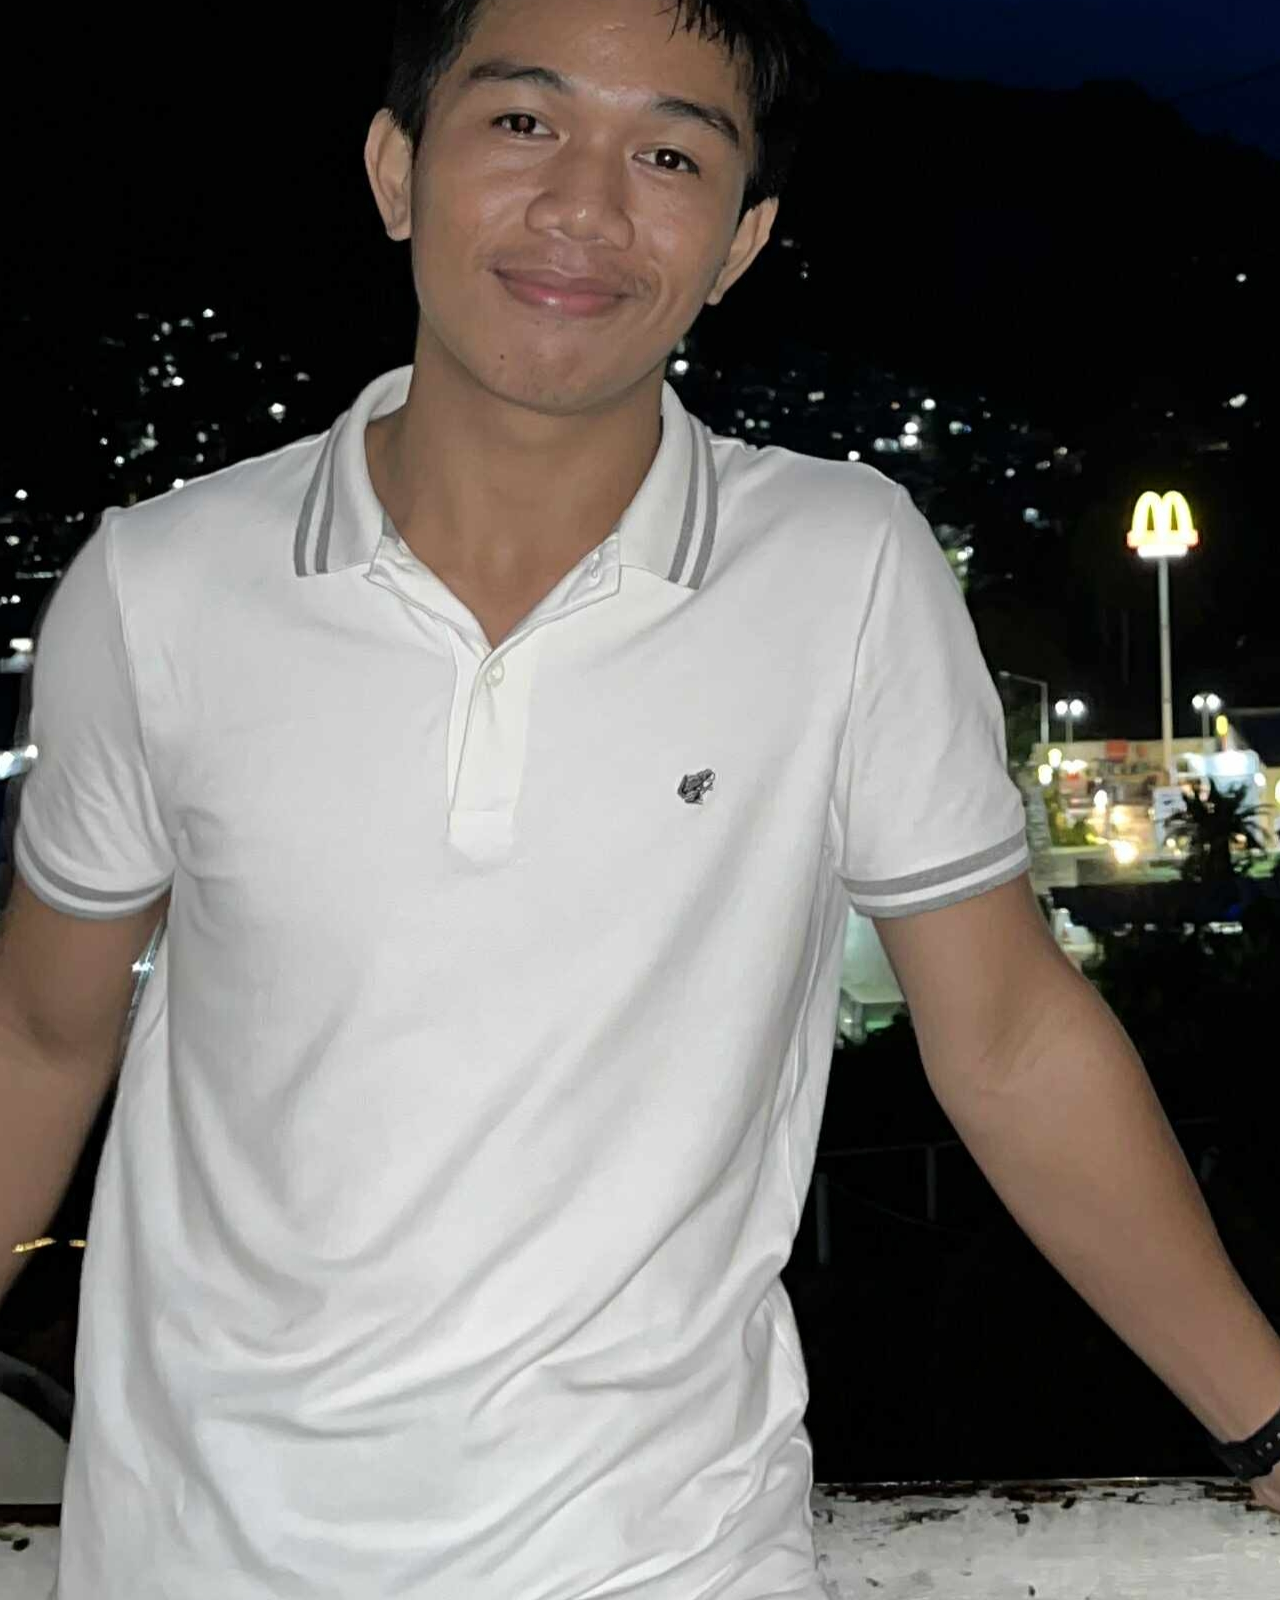
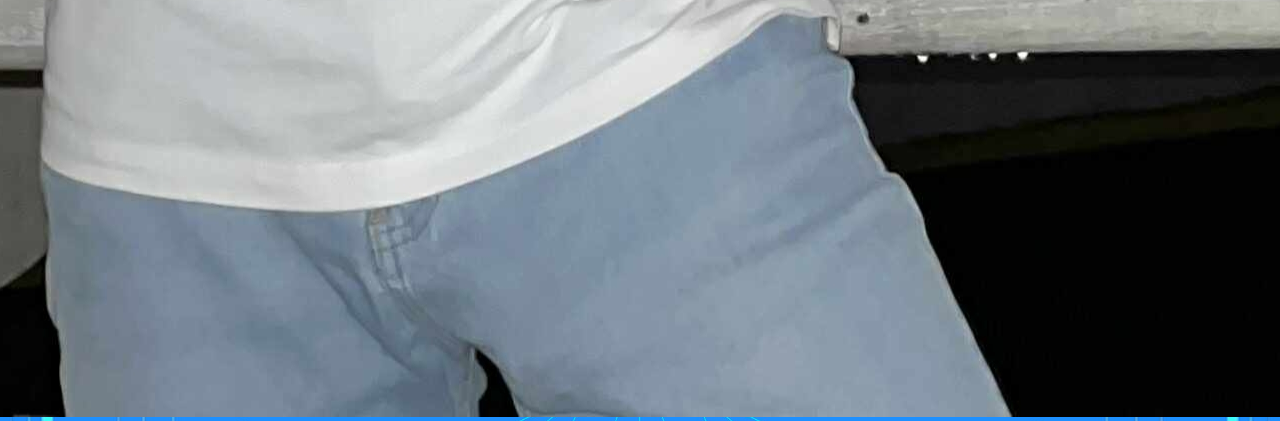
<file: index.html>
<!DOCTYPE html>
<html lang="en">
<link rel="stylesheet" href="https://cdnjs.cloudflare.com/ajax/libs/font-awesome/6.5.1/css/all.min.css">


<head>
    <link rel="stylesheet" href="style.css">
</head>

<body>

<nav class="nav1">
    <a href="index.html">Home</a>
    <a href="aboutme.html">About Me</a>
    <a href="skills.html">Skills</a>
    <a href="portfolio.html">Project</a>
    <a class="adjust" href="contact.html">Contact Page</a>
</nav>

<div class="hero">
    <div class="hero-text">
        <h2 class="index_h2">
            Hello, its Me<br>
           <span class="name">Jasffer M. Nacase</span><br>
            BSIT-2A
        </h2>
        <div class="social-icons">
      <i class="fa-brands fa-facebook"></i>
      <i class="fa-brands fa-facebook-messenger"></i>
      <i class="fa-brands fa-instagram"></i>
        <p class="index_p"> Failure is when you give up, even there is still an opportunity. </p>
        </div>
    </div>

    <img class="index_img" src="pic1.jpg" alt="Profile picture">
</div>

</body>


</html>
</file>
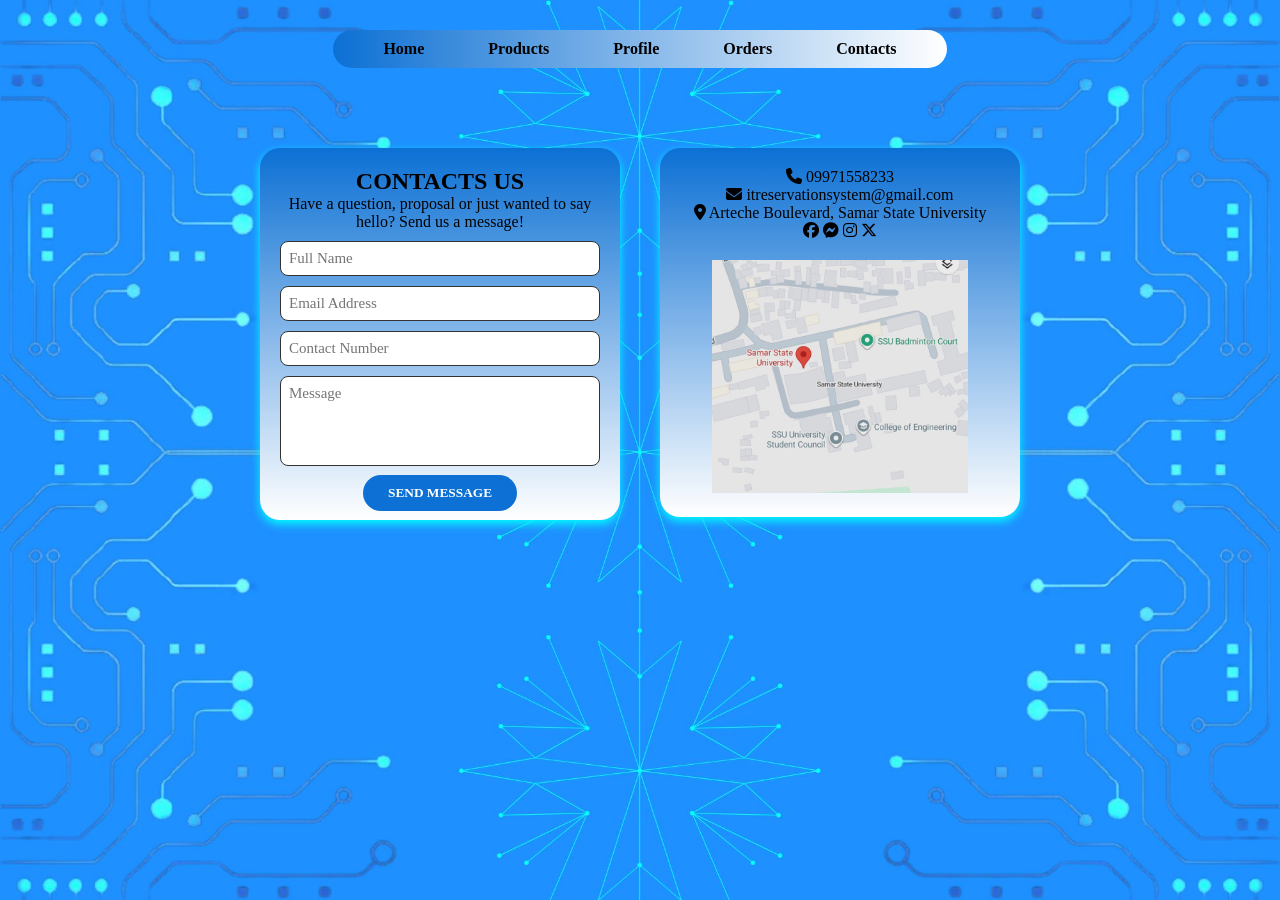
<file: contacts.html>
<!DOCTYPE html>
<html lang="en">
<head>
  <meta charset="UTF-8">
  <meta name="viewport" content="width=device-width, initial-scale=1.0">
  <title>Contact Us - IT Merchandise</title>
  <link rel="stylesheet" href="style1.css">
  <link rel="stylesheet" href="https://cdnjs.cloudflare.com/ajax/libs/font-awesome/6.5.0/css/all.min.css">
  
</head>

<body>

<div class="navbar">
  <div class="nav-icons">
    <a href="homepage.html">Home</a>
    <a href="products.php">Products</a>
    <a href="profile.php">Profile</a>
    <a href="orders.php">Orders</a>
    <a href="contacts.html">Contacts</a>
  </div>
</div>

<div class="contact-wrapper">

 
  <div class="contacts-container-right">
    <div class="contact-us">
      <h2>CONTACTS US</h2>
      <p>Have a question, proposal or just wanted to say hello? Send us a message!</p>

      <form action="https://api.web3forms.com/submit" method="POST">
        <input type="hidden" name="access_key" value="ee8ad18a-57d9-44c9-9510-5f898f9c6ab0">
        <input type="text" id="name" name="name" placeholder="Full Name">
        <input type="text" id="email" name="email" placeholder="Email Address">
        <input type="number" id="number" name="number" placeholder="Contact Number">
        <textarea id="message" name="message" placeholder="Message"></textarea>

        <button type="submit" name="send-btn">SEND MESSAGE</button>
      </form>

    </div>
  </div>

 
  <div class="contacts-container-left">

    <div class="info-row">
      <i class="fa-solid fa-phone"></i>
      <span>09971558233</span>
    </div>

    <div class="info-row">
      <i class="fa-solid fa-envelope"></i>
      <span>itreservationsystem@gmail.com</span>
    </div>

    <div class="info-row">
      <i class="fa-solid fa-location-dot"></i>
      <span>Arteche Boulevard, Samar State University</span>
    </div>

    <div class="social-icons">
      <i class="fa-brands fa-facebook"></i>
      <i class="fa-brands fa-facebook-messenger"></i>
      <i class="fa-brands fa-instagram"></i>
      <i class="fa-brands fa-x-twitter"></i>
    </div>

    <img class="map" src="map.jpg">

  </div>

</div>

</body>
</file>
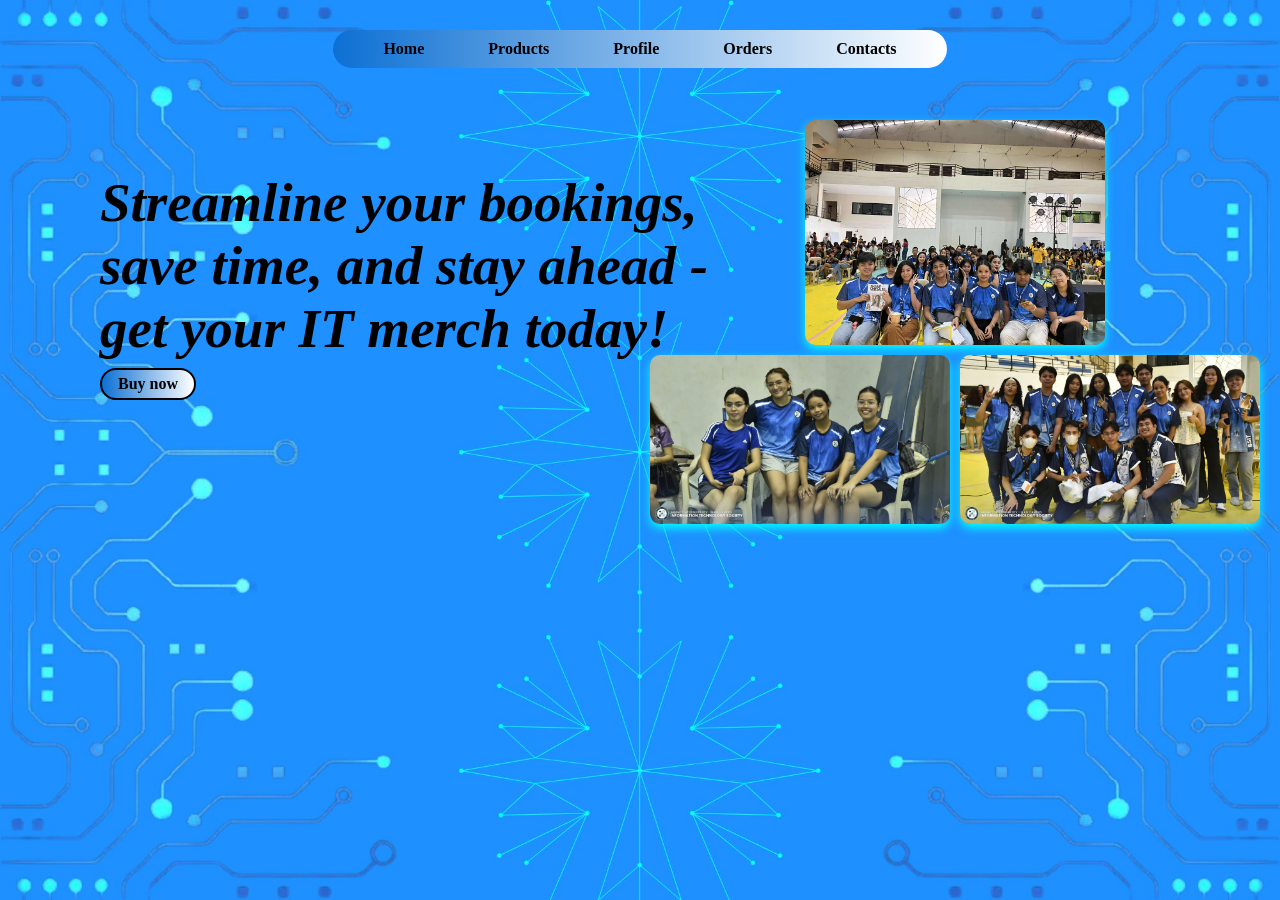
<file: homepage.html>
<!DOCTYPE html>
<html lang="en">
<head>
  <meta charset="UTF-8">
  <meta name="viewport" content="width=device-width, initial-scale=1.0">
  <title>IT Merchandise</title>
  <link rel="stylesheet" href="style1.css">
</head>
<body >
  <!-- Wrap everything in one container -->
  
    <div class="navbar">
      <div class="nav-icons">
        <a href="homepage.html">Home</a>
        <a href="products.php">Products</a>
        <a href="profile.php">Profile</a>
        <a href="orders.php">Orders</a>
        <a href="contacts.php">Contacts</a>
      </div>
    </div>

<div class="title1">
  <h2 class="title"><br>
  Streamline your bookings,<br>save time, and stay ahead - <br>get your IT merch today!</h2>
    <a class="buy-now" href="products.php">Buy now</a>
</div>

<div class="photo">

    <img class="top-img" src="home3.jpg"></img>
<div class="bottom-row">
    <img class="bottom-img" src="home2.jpg"></img>
    <img class="bottom-img" src="home1.jpg"></img >
</div>
</div>



</body>
</file>
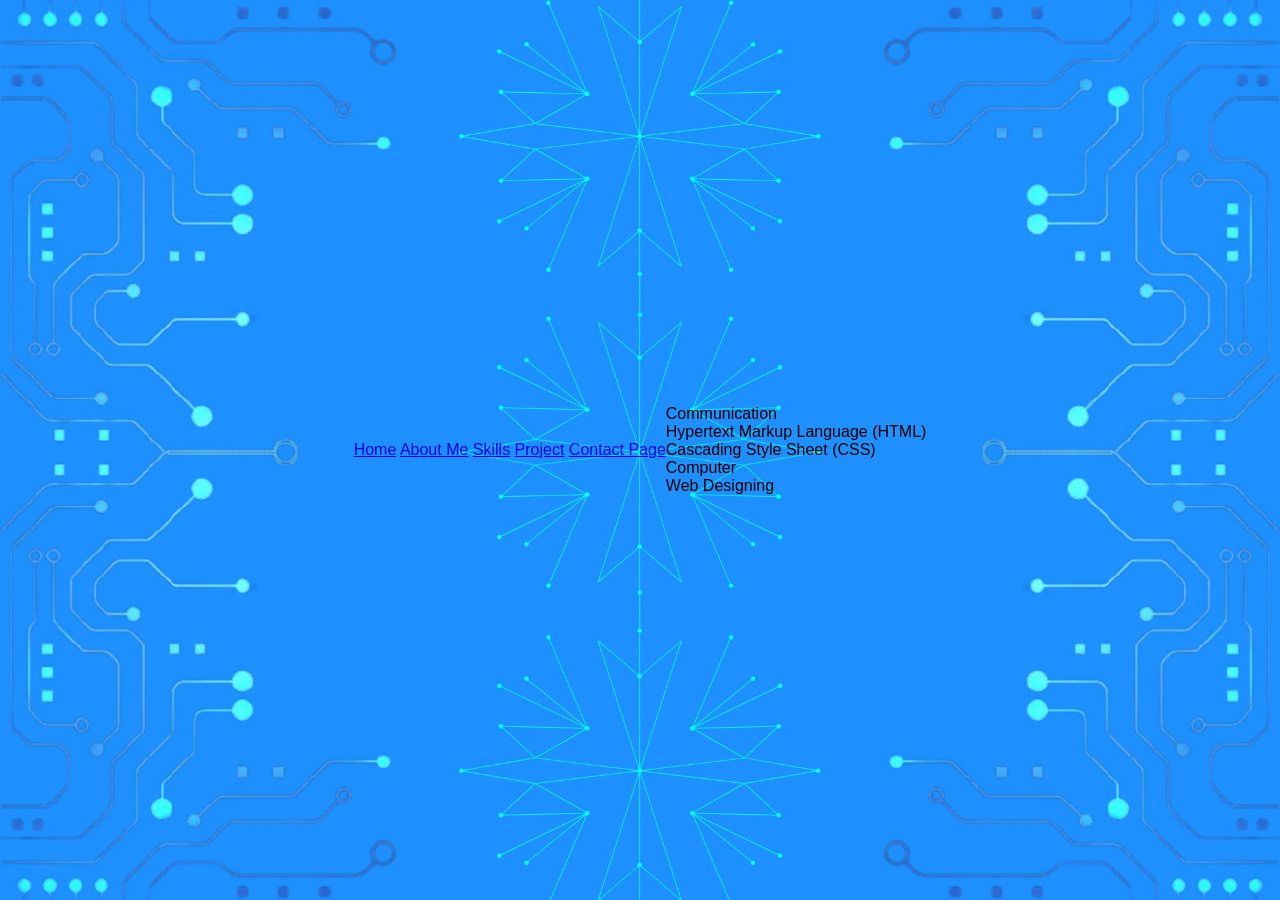
<file: skills.html>
<!DOCTYPE html>
<html lang="en">
<link rel="stylesheet" href="https://cdnjs.cloudflare.com/ajax/libs/font-awesome/6.5.1/css/all.min.css">


<head>
    <link rel="stylesheet" href="style.css">
</head>

<nav class="nav1">
    <a href="index.html">Home</a>
    <a href="aboutme.html">About Me</a>
    <a href="skills.html">Skills</a>
    <a href="portfolio.html">Project</a>
    <a class="adjust" href="contact.html">Contact Page</a>
</nav>

<div class="skills-container">
<div class="skills-box">
<p>Communication</p>
</div>

<div class="skills-box">
<p>Hypertext Markup Language (HTML)</p>
</div>

<div class="skills-box">
<p>Cascading Style Sheet (CSS)</p>
</div>

<div class="skills-box">
<p>Computer</p>
</div>

<div class="skills-box">
<p>Web Designing</p>
</div>
</div>
</file>
<file: style.css>
@import url(https://fonts.google.com/);

.index{
    background-image: url("bg3.jpg");
    background-size: 100%;
    margin:0;
    height:100vh;
    display:flex;
    justify-content: center;
    align-items:center;
    text-align: center;
}

.index1{
   
    font-family:orbitron;
    color: white;
    font-size: 50px;
    font-weight:bold;
    text-align: center;
    margin: 0;
    height: 220px;
    display:flex;

}

.index2{
    width:550px;
    height: 463.23px;
    margin: auto;
    display: block;
    align-items: right;
    padding-right: 5%;
    animation: float 4s ease-in-out infinite;
}

@keyframes float {
    0% {
        transform: translateY(0px);
    }
    50% {
        transform: translateY(-20px);
    }
    100% {
        transform: translateY(0px);
    }
}


.index3{
    text-align:center;
    padding-left:23%;
    
}

.indexsign{ 

  display: inline-block;
  color: #fff;
  text-decoration: none;
  font-size: 30px;
  border: 2px solid white;
  padding: 8px 20px;
  border-radius: 50px;
  
}
    
.indexsign:hover{
  background-color: white;
  color: #1e90ff;
}




* {
  margin: 0;
  padding: 0;
  box-sizing: border-box;
  font-family: 'Georgia', sans-serif;
}

body {
  display: flex;
  justify-content: center;
  align-items: center;
  height: 100vh;
  background-image: url("bg3.jpg");
  background-size: 100%;
}

.signincontainer {
  width: 800px;
  height: 450px;
  display: flex;
  border-radius: 15px;
  overflow: hidden;
  box-shadow: 0 4px 20px rgba(0,0,0,0.1);
}


.signinleft {
  flex: 1;
  background: linear-gradient(to bottom right,  #1E90FF);
  color: white;
  display: flex;
  flex-direction: column;
  justify-content: center;
  align-items: center;
  text-align: center;
  padding: 40px;
}

.signinleft button {
  background: transparent;
  border: 2px solid white;
  color: white;
  padding: 10px 25px;
  border-radius: 25px;
  font-weight: bold;
  cursor: pointer;
  margin-top: 20px;
}

.signinleft button:hover {
  background: white;
  color:  #1E90FF;
}


.signinright {
  flex: 1;
  background: #fff;
  display: flex;
  flex-direction: column;
  justify-content: center;
  align-items: center;
  padding: 40px;
}

.signinright h2 {
  color:  #1E90FF;
  margin-bottom: 20px;
}

.signinright form{
    display:flex;
    flex-direction: column;
    align-items: center;
}

.signinfield {
  width: 100%;
  margin: 10px 0;
}

.signinfield input {
  width: 100%;
  padding: 10px;
  border: 1px solid  #1E90FF;
  border-radius: 25px;
  outline: none;
  text-align: center;
}

.signina {
  display: block;
  margin: 5px 0;
  text-decoration: none;
  font-size: 20px;
  color:  #1E90FF;
}

.login-btn {
  
  background:  #1E90FF;
  color: white;
  border: none;
  padding: 10px 30px;
  border-radius: 25px;
  cursor: pointer;
  font-weight: bold;
  margin-top: 8px;
  
  
}

.login-btn:hover {
  background:  #1E90FF;
}



.signupcontainer {
  display: flex;
  width: 800px;
  height: 450px;
  border-radius: 20px;
  box-shadow: 0 0 15px rgba(0, 0, 0, 0.1);
  overflow: hidden;
}

.signupform-container {
  flex: 1;
  padding: 50px;
  background-color: #fff;
}

.signupform-container h2 {
  color:  #1E90FF;
  margin-bottom: 20px;
}

.signupinput-group {
  position: relative;
  margin-bottom: 15px;
}

.signupinput-group i {
  position: absolute;
  left: 15px;
  top: 50%;
  transform: translateY(-50%);
  color: #333;
}

.signupinput-group input {
  width: 100%;
  padding: 10px 40px;
  border: none;
  background-color:  skyblue;
  border-radius: 25px;
  outline: none;
  color: #000;
}

.signuptoggle {
  position: absolute;
  right: 15px;
  top: 50%;
  transform: translateY(-50%);
  cursor: pointer;
}

.signupbtn {
  width: 100%;
  background-color:  #1E90FF;
  border: none;
  color: white;
  padding: 20px;
  border-radius: 25px;
  cursor: pointer;
  font-weight: bold;
}

.signupside-container {
  flex: 1;
  background-color:  #1E90FF;
  color: white;
  display: flex;
  flex-direction: column;
  justify-content: center;
  align-items: center;
  text-align: center;
  padding: 40px;
}

.signupside-container h3 {
  font-size: 22px;
  margin-bottom: 10px;
}

.signupside-container p {
  font-size: 14px;
  margin-bottom: 20px;
}

.signupbtn-outline {
  background:  #1E90FF;
  color: white;
  color: white;
  border: 2px solid #fff;
  margin: 5px 0px;
  border-radius: 25px;
  text-decoration: none;
  font-weight: bold;
  padding: 8px 20px;
  font-size: 15px;
}

.signupbtn-outline:hover {
  background-color:  white;
  color: #1E90FF;
}
</file>
<file: style1.css>
@import url(https://fonts.google.com/);


* {
    margin: 0;
    padding: 0;
    box-sizing: border-box;
    font-family: georgia;
}


body {
    background-image: url("bg3.jpg");
    background-size: 100%;
    display: flex;
    flex-direction: column;
    align-items: center;
    padding: 30px 0;
}


.navbar {
    background: linear-gradient(90deg, #0c70d4, white);
    padding: 10px 20px;
    border-radius: 30px;
    display: flex;
    justify-content: center;
    align-items: center;
    margin-bottom: 40px;
}

.nav-icons i {
    font-size: 22px;
    margin: 0 20px;
    color: black;
    cursor: pointer;
    transition: color 0.3s;
    font-weight: bold;
}

a{
    text-decoration: none;
    font-weight: bold;
    gap: 10px;
    color: black;
    padding: 30px;
}


.nav-icons i:hover {
    color: #1E90ff;
}

.profile-card {
    background: linear-gradient(180deg,  #0c70d4, white);
    padding: 30px;
    border-radius: 20px;
    width: 300px;
    height: 350px;
    text-align: center;
    box-shadow: 0 4px 10px cyan;;
}

.profile-card h2 {
    margin-bottom: 15px;
   
}

.profile-pic {
    width: 100px;
    height: 100px;
    border-radius: 50%;
    border: 2px solid #1e90ff;
    margin: 0 auto 10px auto;
    object-fit: cover;
}

.change-photo {
    display: flex;
    justify-content: center;
    align-items: center;
    width: 50px;
    height: 50px;
    background-color: #1e90ff;
    color: white;
    border: none;
    border-radius: 50%;
    cursor: pointer;
    font-weight: bold;
    margin: 10px auto 20px auto;
    transition: 0.3s;
}

.change-photo:hover {
    background-color: #0077e6;
}

.profile-card label {
    font-weight: bold;
    font-size: 13px;
    display: block;
    text-align: left;
    margin-top: 10px;
}

.profile-card input {
    width: 100%;
    padding: 8px;
    margin-top: 5px;
    border: 1px solid #ccc;
    border-radius: 5px;
}

.profile-card .btn-container {
    display: flex;
    justify-content: space-between;
    margin-top: 10px;
}

.profile-card button {
    padding: 8px 20px;
    border: none;
    text-align: center;
    border-radius: 20px;
    background-color: #1e90ff;
    color: white;
    font-weight: bold;
    cursor: pointer;
    transition: 0.3s;
}

.btn-container{
    padding-left: 40px
}


.profile-card button:hover {
    background-color: #1e90ff;
}

.title {
    font-family: lobster;
    font-style: italic;
    color: black;
    font-size: 55px;
    margin: 0;
    height: 240px;
    display:flex;
}

.title1 {
    width: 100%;
    text-align: left;
    padding-left: 100px;

}

.photo {
    position: absolute;
    right: 20px;
    top: 120px;
    display: flex;
    flex-direction: column;
    align-items: center;
    gap: 10px;
    
}

    

.top-img {
    width: 300px; 
    border-radius: 10px;
    box-shadow: 0 4px 10px cyan;
    transition: transform 0.3s ease;
}

.bottom-row {
    display: flex;
    gap: 10px;  
}

.bottom-img {
    width: 300px; 
    border-radius: 10px;
    box-shadow: 0 4px 10px cyan;
    transition: transform 0.3s ease;
}

.top-img:hover,
.bottom-img:hover {
    transform: scale(1.1);
}

.buy-now { 
    display: inline-block;
    background: linear-gradient(90deg,  #0c70d4, white);
    padding: 0.3em 1em; 
    text-decoration: none;
    font-size: 1.0em; 
    font-family: georgia;
    border: 0.15em solid black;
    border-radius: 2em; 
    color: black;
    transition: 0.3s;
    margin-top: 20px;

}

.contacts-container-right{
    background: linear-gradient(180deg,  #0c70d4, white);
    border-radius: 20px;
    width: 360px;
    height: 372px;
    padding: 20px;
    text-align: center;
    box-shadow: 0 4px 10px cyan;
    transition: transform 0.3s ease;
 }

 .map{
    width: 80%;
    margin-top: 20px;
 }

.contacts-container-left{
    background: linear-gradient(180deg,  #0c70d4, white);
    border-radius: 20px;
    text-align: center;
    width: 360px;
    padding: 20px;
    box-shadow: 0 4px 10px cyan;
    transition: transform 0.3s ease;
 }
 
.contact-wrapper {
    
    display: flex;
    justify-content: center;
    align-items: flex-start;
    gap: 40px;
    width: 100%;
    margin-top: 40px;
}

.contacts-container-right button {
    margin-top: 9px;
    padding: 10px 25px;
    align-self: center; 
    background-color: #0c70d4;
    border-radius: 20px;
    color: white;
    border: none;
    font-weight: bold;
    cursor: pointer;
}

.contacts-container-right form {
    display: flex;
    flex-direction: column;
    align-items: flex-start;
    width: 100%;
}

.contacts-container-right input,
.contacts-container-right textarea {
    background: white;
    width: 100%;
    padding: 8px;
    margin-top: 10px;
    border: 1px solid #333;
    border-radius: 8px;
    font-size: 15px;
    color: black;
}

.contacts-container-right textarea {
    height: 90px;
    resize: none;
}

.contacts-container-right:hover,
.contacts-container-left:hover {
    transform: scale(1.1); 
}

.profile-info{
    font-size: 20px;
    padding-bottom: 10px;
}

.notif-container{
    background: linear-gradient(180deg,  #0c70d4, white);
    border-radius: 20px;
    width: 300px;
    height: 460px;
    padding: 20px;
    text-align: center;
    box-shadow: 0 4px 10px cyan;
    transition: transform 0.3s ease;
    
 }

 .notif-img{
    width: 150px;
    float: left;
    margin-right: 10px
 }

.order-form {
    display: flex;
    flex-direction: column;
    gap: 8px;

}

.order-form input[type="text"] {
    color: black !important;
    opacity: 1 !important;
    -webkit-text-fill-color: black;

    border: none;
    border-bottom: 1.5px solid black;  
    background: transparent;
    outline: none;

    padding: 2px 0;     
    font-size: 14px;
    text-align: left;
    width: 100%;

    pointer-events: none; 
    text-align: center;
}


.h_orders{
    font-family: courier;
    font-size: 16px;
    text-align: left;
}

.h2_orders{
    font-family: georgia;
    font-size: 20px;
    padding-bottom: 15px;
}
</file>
